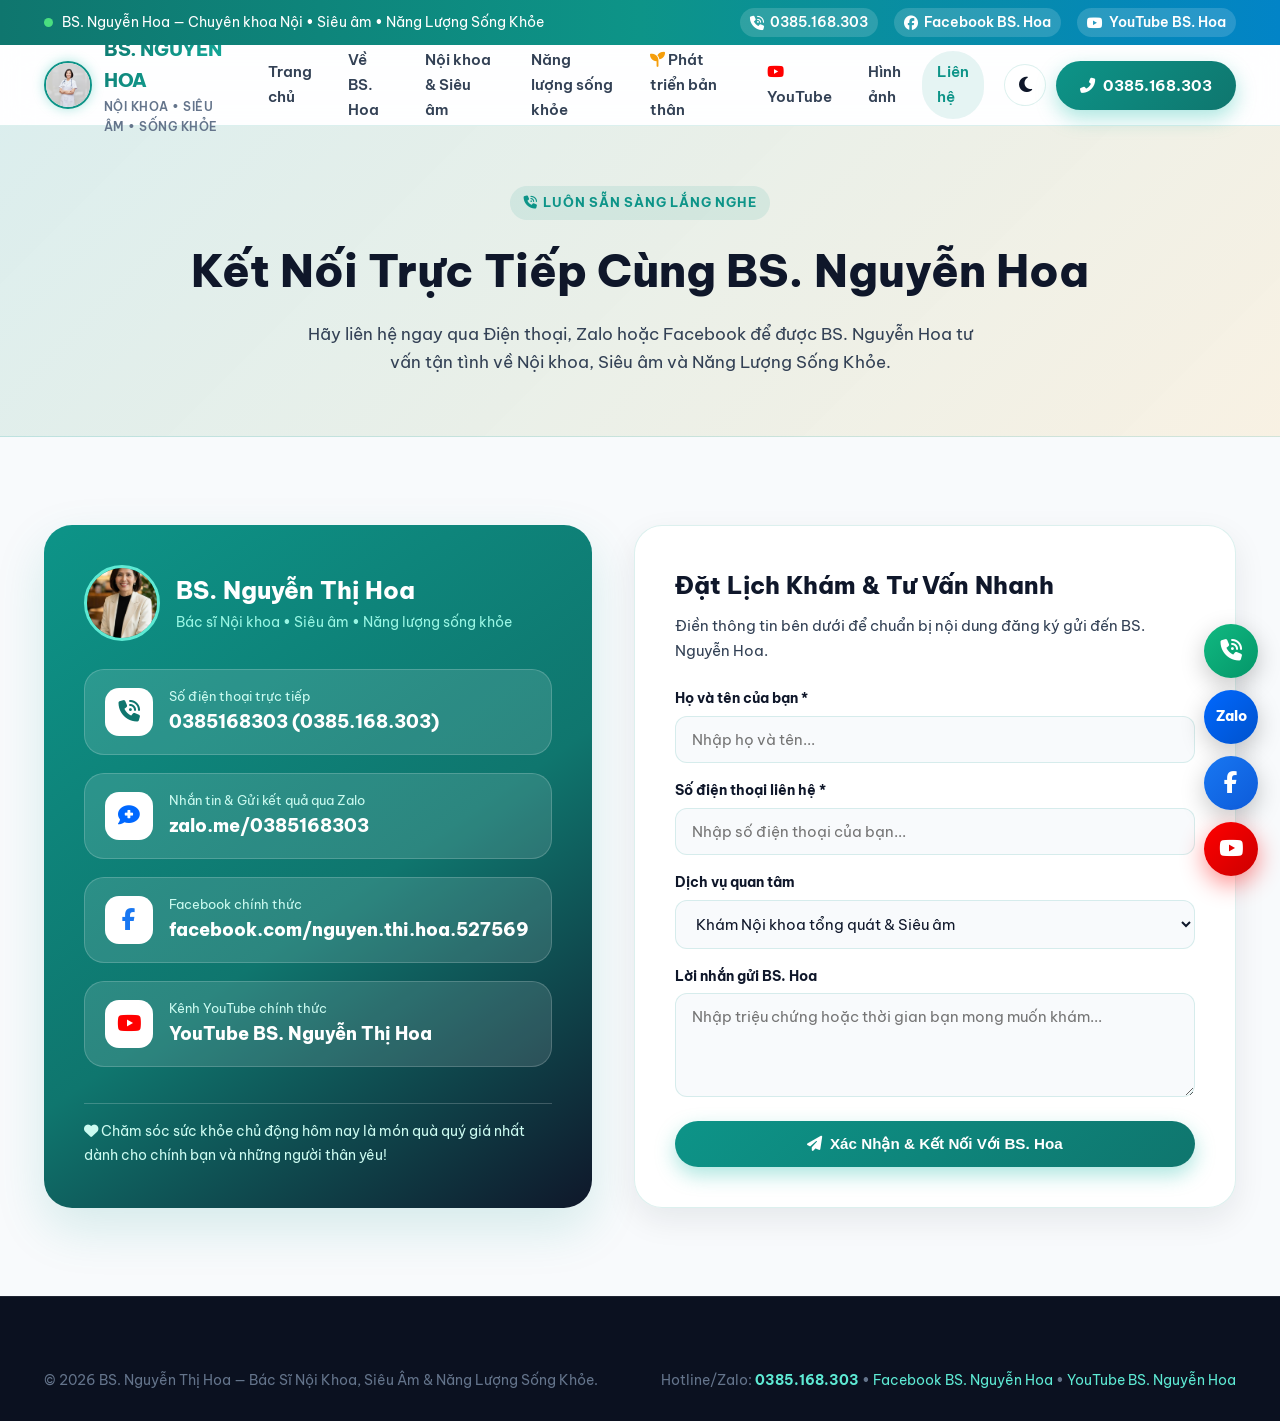
<file: lien-he.html>
<!DOCTYPE html>
<html lang="vi">
<head>
    <meta charset="UTF-8">
    <meta name="viewport" content="width=device-width, initial-scale=1.0">
    <title>Liên Hệ & Đặt Lịch Khám | BS. Nguyễn Hoa - 0385.168.303</title>
    <meta name="description" content="Liên hệ trực tiếp BS. Nguyễn Thị Hoa (Bác sĩ Nội khoa, Siêu âm, Năng lượng sống khỏe) qua SĐT/Zalo: 0385168303 và Facebook chính thức.">
    <link rel="preconnect" href="https://fonts.googleapis.com">
    <link rel="preconnect" href="https://fonts.gstatic.com" crossorigin>
    <link href="https://fonts.googleapis.com/css2?family=Be+Vietnam+Pro:ital,wght@0,400;0,500;0,600;0,700;0,800;1,400&display=swap" rel="stylesheet">
    <link rel="stylesheet" href="https://cdnjs.cloudflare.com/ajax/libs/font-awesome/6.5.1/css/all.min.css">
    <link rel="stylesheet" href="style.css?v=20261113">
</head>
<body>

    <div class="top-bar">
        <div class="container top-bar-inner">
            <div class="top-bar-left">
                <span><i class="pulse-dot"></i> BS. Nguyễn Hoa — Chuyên khoa Nội • Siêu âm • Năng Lượng Sống Khỏe</span>
            </div>
            <div class="top-bar-right">
                <a href="tel:0385168303" class="top-bar-link"><i class="fas fa-phone-volume"></i> 0385.168.303</a>
                <a href="https://www.facebook.com/nguyen.thi.hoa.527569/" target="_blank" rel="noopener" class="top-bar-link"><i class="fab fa-facebook"></i> Facebook BS. Hoa</a>
                <a href="https://www.youtube.com/channel/UCOmWdSjtMU1UV4ehUA4cRUQ" target="_blank" rel="noopener" class="top-bar-link"><i class="fab fa-youtube"></i> YouTube BS. Hoa</a>
            </div>
        </div>
    </div>

    <header class="site-header">
        <div class="container nav-container">
            <a href="index.html" class="brand-logo">
                <img src="images/bs-hoa-avatar.png" onerror="this.onerror=null;this.src='images/bs-hoa-phong-kham.jpg';" alt="BS. Nguyễn Hoa" class="brand-avatar">
                <div class="brand-text">
                    <span class="brand-name">BS. NGUYỄN HOA</span>
                    <span class="brand-sub">Nội Khoa • Siêu Âm • Sống Khỏe</span>
                </div>
            </a>

            <nav class="nav-menu" id="navMenu">
                <a href="index.html" class="nav-link">Trang chủ</a>
                <a href="index.html#gioi-thieu" class="nav-link">Về BS. Hoa</a>
                <a href="dich-vu.html" class="nav-link">Nội khoa & Siêu âm</a>
                <a href="nang-luong-song-khoe.html" class="nav-link">Năng lượng sống khỏe</a>
                <a href="index.html#phat-trien-ban-than" class="nav-link"><i class="fas fa-seedling" style="color:var(--accent);"></i> Phát triển bản thân</a>
                <a href="index.html#kenh-youtube" class="nav-link"><i class="fab fa-youtube" style="color:#ff0000;"></i> YouTube</a>
                <a href="index.html#thu-vien-anh" class="nav-link">Hình ảnh</a>
                <a href="lien-he.html" class="nav-link active">Liên hệ</a>
            </nav>

            <div class="nav-actions">
                <button class="theme-toggle" id="themeToggle" aria-label="Đổi giao diện"><i class="fas fa-moon"></i></button>
                <a href="tel:0385168303" class="btn btn-primary"><i class="fas fa-phone-alt"></i> 0385.168.303</a>
                <button class="mobile-toggle" id="mobileToggle" aria-label="Mở menu"><i class="fas fa-bars"></i></button>
            </div>
        </div>
    </header>

    <section class="page-hero">
        <div class="container">
            <span class="section-tag"><i class="fas fa-phone-volume"></i> Luôn Sẵn Sàng Lắng Nghe</span>
            <h1>Kết Nối Trực Tiếp Cùng BS. Nguyễn Hoa</h1>
            <p>Hãy liên hệ ngay qua Điện thoại, Zalo hoặc Facebook để được BS. Nguyễn Hoa tư vấn tận tình về Nội khoa, Siêu âm và Năng Lượng Sống Khỏe.</p>
        </div>
    </section>

    <section class="section">
        <div class="container contact-grid">
            <div class="contact-info-card">
                <div>
                    <div style="display:flex;align-items:center;gap:16px;margin-bottom:20px;">
                        <img src="images/bs-hoa-chan-dung.jpg"
                             onerror="this.onerror=null;this.src='1794052593708_195212025402495909_3256013609035441727_59b922999df40484c26dec7545e5a470.jpg';"
                             alt="BS. Nguyễn Hoa"
                             style="width:76px;height:76px;border-radius:50%;object-fit:cover;border:3px solid #5eead4;">
                        <div>
                            <h3 style="font-size:1.5rem;font-weight:800;">BS. Nguyễn Thị Hoa</h3>
                            <p style="color:#99f6e4;font-size:0.9rem;">Bác sĩ Nội khoa • Siêu âm • Năng lượng sống khỏe</p>
                        </div>
                    </div>

                    <div class="contact-methods">
                        <a href="tel:0385168303" class="contact-method-item">
                            <div class="method-icon"><i class="fas fa-phone-volume"></i></div>
                            <div class="method-details">
                                <span>Số điện thoại trực tiếp</span>
                                <strong>0385168303 (0385.168.303)</strong>
                            </div>
                        </a>

                        <a href="https://zalo.me/0385168303" target="_blank" rel="noopener" class="contact-method-item">
                            <div class="method-icon" style="color:#0068ff;"><i class="fas fa-comment-medical"></i></div>
                            <div class="method-details">
                                <span>Nhắn tin & Gửi kết quả qua Zalo</span>
                                <strong>zalo.me/0385168303</strong>
                            </div>
                        </a>

                        <a href="https://www.facebook.com/nguyen.thi.hoa.527569/" target="_blank" rel="noopener" class="contact-method-item">
                            <div class="method-icon" style="color:#1877f2;"><i class="fab fa-facebook-f"></i></div>
                            <div class="method-details">
                                <span>Facebook chính thức</span>
                                <strong>facebook.com/nguyen.thi.hoa.527569</strong>
                            </div>
                        </a>

                        <a href="https://www.youtube.com/channel/UCOmWdSjtMU1UV4ehUA4cRUQ" target="_blank" rel="noopener" class="contact-method-item">
                            <div class="method-icon" style="color:#ff0000;"><i class="fab fa-youtube"></i></div>
                            <div class="method-details">
                                <span>Kênh YouTube chính thức</span>
                                <strong>YouTube BS. Nguyễn Thị Hoa</strong>
                            </div>
                        </a>
                    </div>
                </div>

                <div style="padding-top:16px;border-top:1px solid rgba(255,255,255,0.2);font-size:0.9rem;color:#ccfbf1;">
                    <i class="fas fa-heart"></i> Chăm sóc sức khỏe chủ động hôm nay là món quà quý giá nhất dành cho chính bạn và những người thân yêu!
                </div>
            </div>

            <div class="contact-form-card">
                <h3>Đặt Lịch Khám & Tư Vấn Nhanh</h3>
                <p>Điền thông tin bên dưới để chuẩn bị nội dung đăng ký gửi đến BS. Nguyễn Hoa.</p>

                <form id="bookingForm">
                    <label style="font-size:0.86rem;font-weight:700;display:block;margin-bottom:6px;">Họ và tên của bạn *</label>
                    <input type="text" id="patientName" class="light-input" placeholder="Nhập họ và tên..." required>

                    <label style="font-size:0.86rem;font-weight:700;display:block;margin-bottom:6px;">Số điện thoại liên hệ *</label>
                    <input type="tel" id="patientPhone" class="light-input" placeholder="Nhập số điện thoại của bạn..." required>

                    <label style="font-size:0.86rem;font-weight:700;display:block;margin-bottom:6px;">Dịch vụ quan tâm</label>
                    <select id="patientService" class="light-input">
                        <option value="Khám Nội khoa tổng quát & Siêu âm">Khám Nội khoa tổng quát & Siêu âm</option>
                        <option value="Siêu âm Chẩn đoán (Ổ bụng / Tuyến giáp / Tuyến vú)">Siêu âm Chẩn đoán (Ổ bụng / Tuyến giáp / Tuyến vú)</option>
                        <option value="Tư vấn Tim mạch - Huyết áp - Tiểu đường">Tư vấn Tim mạch - Huyết áp - Tiểu đường</option>
                        <option value="Tư vấn Năng lượng Sống khỏe & Chữa lành">Tư vấn Năng lượng Sống khỏe & Chữa lành</option>
                    </select>

                    <label style="font-size:0.86rem;font-weight:700;display:block;margin-bottom:6px;">Lời nhắn gửi BS. Hoa</label>
                    <textarea id="patientNote" class="light-input" rows="4" placeholder="Nhập triệu chứng hoặc thời gian bạn mong muốn khám..."></textarea>

                    <button type="submit" class="btn btn-primary" style="width:100%;padding:14px;">
                        <i class="fas fa-paper-plane"></i> Xác Nhận & Kết Nối Với BS. Hoa
                    </button>
                </form>

                <div id="bookingFeedback" style="display:none;"></div>
            </div>
        </div>
    </section>

    <footer class="site-footer">
        <div class="container">
            <div class="footer-bottom" style="border-top:none;padding-top:0;">
                <span>© 2026 BS. Nguyễn Thị Hoa — Bác Sĩ Nội Khoa, Siêu Âm & Năng Lượng Sống Khỏe.</span>
                <span>Hotline/Zalo: <a href="tel:0385168303" style="color:#5eead4;font-weight:700;">0385.168.303</a> • <a href="https://www.facebook.com/nguyen.thi.hoa.527569/" target="_blank" rel="noopener" style="color:#5eead4;">Facebook BS. Nguyễn Hoa</a> • <a href="https://www.youtube.com/channel/UCOmWdSjtMU1UV4ehUA4cRUQ" target="_blank" rel="noopener" style="color:#5eead4;">YouTube BS. Nguyễn Hoa</a></span>
            </div>
        </div>
    </footer>

    <div class="floating-contact">
        <a href="tel:0385168303" class="float-btn phone" aria-label="Gọi điện"><i class="fas fa-phone-volume"></i><span class="float-tooltip">Gọi ngay: 0385.168.303</span></a>
        <a href="https://zalo.me/0385168303" target="_blank" rel="noopener" class="float-btn zalo" aria-label="Chat Zalo">Zalo<span class="float-tooltip">Nhắn Zalo: 0385.168.303</span></a>
        <a href="https://www.facebook.com/nguyen.thi.hoa.527569/" target="_blank" rel="noopener" class="float-btn fb" aria-label="Facebook"><i class="fab fa-facebook-f"></i><span class="float-tooltip">Facebook BS. Nguyễn Hoa</span></a>
        <a href="https://www.youtube.com/channel/UCOmWdSjtMU1UV4ehUA4cRUQ" target="_blank" rel="noopener" class="float-btn yt" aria-label="YouTube"><i class="fab fa-youtube"></i><span class="float-tooltip">Kênh YouTube BS. Nguyễn Hoa</span></a>
    </div>

    <script src="script.js"></script>
</body>
</html>
</file>
<file: style.css>
/* ==========================================================================
   BS. NGUYỄN HOA - BÁC SĨ NỘI KHOA & SIÊU ÂM | NĂNG LƯỢNG SỐNG KHỎE
   Modern, Dynamic, GitHub Pages Compatible Stylesheet
   ========================================================================== */

:root {
    /* Primary Medical & Vitality Palette */
    --primary: #0d9488;
    --primary-dark: #0f766e;
    --primary-light: #14b8a6;
    --primary-soft: rgba(13, 148, 136, 0.1);
    --primary-glow: rgba(20, 184, 166, 0.35);

    /* Accent Vitality Sun / Warm Energy */
    --accent: #f59e0b;
    --accent-dark: #d97706;
    --accent-light: #fbbf24;
    --accent-soft: rgba(245, 158, 11, 0.14);

    /* Secondary Heart / Care Coral */
    --coral: #f43f5e;
    --blue-fb: #1877f2;
    --zalo-blue: #0068ff;

    /* Light Mode Neutral Surfaces */
    --bg-main: #f8fafc;
    --bg-alt: #f0fdfa;
    --bg-card: rgba(255, 255, 255, 0.92);
    --bg-glass: rgba(255, 255, 255, 0.82);
    --text-main: #0f172a;
    --text-secondary: #334155;
    --text-muted: #64748b;
    --border-color: rgba(13, 148, 136, 0.14);

    /* Shadows & Radius */
    --shadow-sm: 0 4px 12px rgba(15, 23, 42, 0.05);
    --shadow-md: 0 12px 32px rgba(15, 23, 42, 0.08);
    --shadow-lg: 0 20px 50px rgba(13, 148, 136, 0.15);
    --radius-sm: 12px;
    --radius-md: 20px;
    --radius-lg: 28px;
    --radius-full: 9999px;
    --transition: all 0.35s cubic-bezier(0.16, 1, 0.3, 1);
}

[data-theme="dark"] {
    --bg-main: #0b1120;
    --bg-alt: #0f172a;
    --bg-card: rgba(30, 41, 59, 0.88);
    --bg-glass: rgba(15, 23, 42, 0.85);
    --text-main: #f8fafc;
    --text-secondary: #cbd5e1;
    --text-muted: #94a3b8;
    --border-color: rgba(20, 184, 166, 0.22);
    --shadow-sm: 0 4px 12px rgba(0, 0, 0, 0.25);
    --shadow-md: 0 12px 32px rgba(0, 0, 0, 0.4);
    --shadow-lg: 0 20px 50px rgba(13, 148, 136, 0.25);
}

* {
    margin: 0;
    padding: 0;
    box-sizing: border-box;
}

html {
    scroll-behavior: smooth;
    font-size: 16px;
}

body {
    font-family: 'Be Vietnam Pro', -apple-system, BlinkMacSystemFont, 'Segoe UI', Roboto, sans-serif;
    background-color: var(--bg-main);
    color: var(--text-main);
    line-height: 1.65;
    overflow-x: hidden;
    transition: background-color 0.3s ease, color 0.3s ease;
}

a {
    text-decoration: none;
    color: inherit;
    transition: var(--transition);
}

ul {
    list-style: none;
}

img {
    max-width: 100%;
    height: auto;
    display: block;
}

.container {
    width: 100%;
    max-width: 1240px;
    margin: 0 auto;
    padding: 0 24px;
}

/* ==========================================================================
   TOP ANNOUNCEMENT BAR
   ========================================================================== */
.top-bar {
    background: linear-gradient(90deg, #0f766e 0%, #0d9488 50%, #0284c7 100%);
    color: #ffffff;
    font-size: 0.88rem;
    padding: 8px 0;
    position: relative;
    z-index: 1001;
}

.top-bar-inner {
    display: flex;
    justify-content: space-between;
    align-items: center;
    flex-wrap: wrap;
    gap: 10px;
}

.top-bar-left {
    display: flex;
    align-items: center;
    gap: 18px;
    flex-wrap: wrap;
}

.pulse-dot {
    display: inline-block;
    width: 9px;
    height: 9px;
    background-color: #4ade80;
    border-radius: 50%;
    margin-right: 6px;
    box-shadow: 0 0 0 rgba(74, 222, 128, 0.7);
    animation: pulseGreen 2s infinite;
}

@keyframes pulseGreen {
    0% { box-shadow: 0 0 0 0 rgba(74, 222, 128, 0.7); }
    70% { box-shadow: 0 0 0 8px rgba(74, 222, 128, 0); }
    100% { box-shadow: 0 0 0 0 rgba(74, 222, 128, 0); }
}

.top-bar-right {
    display: flex;
    align-items: center;
    gap: 16px;
}

.top-bar-link {
    display: inline-flex;
    align-items: center;
    gap: 6px;
    color: #fff;
    font-weight: 600;
    padding: 3px 10px;
    border-radius: var(--radius-full);
    background: rgba(255, 255, 255, 0.15);
}

.top-bar-link:hover {
    background: rgba(255, 255, 255, 0.28);
    transform: translateY(-1px);
}

/* ==========================================================================
   HEADER & NAVIGATION
   ========================================================================== */
.site-header {
    position: sticky;
    top: 0;
    z-index: 1000;
    background: var(--bg-glass);
    backdrop-filter: blur(16px);
    -webkit-backdrop-filter: blur(16px);
    border-bottom: 1px solid var(--border-color);
    transition: var(--transition);
}

.site-header.scrolled {
    box-shadow: var(--shadow-md);
}

.nav-container {
    display: flex;
    align-items: center;
    justify-content: space-between;
    height: 80px;
    gap: 20px;
}

.brand-logo {
    display: flex;
    align-items: center;
    gap: 12px;
}

.brand-avatar {
    width: 48px;
    height: 48px;
    border-radius: 50%;
    object-fit: cover;
    border: 2.5px solid var(--primary);
    box-shadow: 0 0 12px var(--primary-glow);
}

.brand-text {
    display: flex;
    flex-direction: column;
}

.brand-name {
    font-size: 1.2rem;
    font-weight: 800;
    letter-spacing: -0.02em;
    background: linear-gradient(135deg, var(--primary-dark), var(--primary-light));
    -webkit-background-clip: text;
    -webkit-text-fill-color: transparent;
}

[data-theme="dark"] .brand-name {
    background: linear-gradient(135deg, #2dd4bf, #fbbf24);
    -webkit-background-clip: text;
    -webkit-text-fill-color: transparent;
}

.brand-sub {
    font-size: 0.76rem;
    font-weight: 600;
    color: var(--text-muted);
    text-transform: uppercase;
    letter-spacing: 0.04em;
}

.nav-menu {
    display: flex;
    align-items: center;
    gap: 6px;
}

.nav-link {
    padding: 9px 15px;
    border-radius: var(--radius-full);
    font-weight: 600;
    font-size: 0.94rem;
    color: var(--text-secondary);
    position: relative;
}

.nav-link:hover,
.nav-link.active {
    color: var(--primary);
    background: var(--primary-soft);
}

.nav-actions {
    display: flex;
    align-items: center;
    gap: 10px;
}

.theme-toggle {
    width: 42px;
    height: 42px;
    border-radius: 50%;
    border: 1px solid var(--border-color);
    background: var(--bg-card);
    color: var(--text-main);
    cursor: pointer;
    display: inline-flex;
    align-items: center;
    justify-content: center;
    font-size: 1.1rem;
    transition: var(--transition);
}

.theme-toggle:hover {
    border-color: var(--primary);
    color: var(--primary);
    transform: rotate(15deg);
}

.btn {
    display: inline-flex;
    align-items: center;
    justify-content: center;
    gap: 8px;
    padding: 12px 24px;
    border-radius: var(--radius-full);
    font-weight: 700;
    font-size: 0.95rem;
    cursor: pointer;
    border: none;
    transition: var(--transition);
    white-space: nowrap;
}

.btn-primary {
    background: linear-gradient(135deg, var(--primary) 0%, var(--primary-dark) 100%);
    color: #ffffff;
    box-shadow: 0 8px 20px var(--primary-glow);
}

.btn-primary:hover {
    transform: translateY(-2px);
    box-shadow: 0 12px 28px var(--primary-glow);
    filter: brightness(1.06);
}

.btn-accent {
    background: linear-gradient(135deg, var(--accent) 0%, var(--accent-dark) 100%);
    color: #ffffff;
    box-shadow: 0 8px 20px rgba(245, 158, 11, 0.32);
}

.btn-accent:hover {
    transform: translateY(-2px);
    box-shadow: 0 12px 28px rgba(245, 158, 11, 0.45);
}

.btn-facebook {
    background: linear-gradient(135deg, #1877f2 0%, #0d5bd9 100%);
    color: #ffffff;
    box-shadow: 0 8px 20px rgba(24, 119, 242, 0.3);
}

.btn-facebook:hover {
    transform: translateY(-2px);
    box-shadow: 0 12px 28px rgba(24, 119, 242, 0.45);
}

.btn-youtube {
    background: linear-gradient(135deg, #ff0000 0%, #cc0000 100%);
    color: #ffffff;
    box-shadow: 0 8px 20px rgba(255, 0, 0, 0.28);
}

.btn-youtube:hover {
    transform: translateY(-2px);
    box-shadow: 0 12px 28px rgba(255, 0, 0, 0.45);
    color: #ffffff;
}

.btn-outline {
    background: var(--bg-card);
    color: var(--primary);
    border: 2px solid var(--primary);
}

.btn-outline:hover {
    background: var(--primary);
    color: #ffffff;
    transform: translateY(-2px);
}

.mobile-toggle {
    display: none;
    width: 42px;
    height: 42px;
    border-radius: 10px;
    border: 1px solid var(--border-color);
    background: var(--bg-card);
    color: var(--text-main);
    font-size: 1.3rem;
    cursor: pointer;
    align-items: center;
    justify-content: center;
}

/* ==========================================================================
   HERO SECTION
   ========================================================================== */
.hero-section {
    position: relative;
    padding: 72px 0 90px;
    overflow: hidden;
    background:
        radial-gradient(circle at 12% 20%, rgba(20, 184, 166, 0.14) 0%, transparent 45%),
        radial-gradient(circle at 88% 30%, rgba(245, 158, 11, 0.13) 0%, transparent 45%),
        linear-gradient(180deg, var(--bg-alt) 0%, var(--bg-main) 100%);
}

.hero-bg-wave {
    position: absolute;
    inset: 0;
    pointer-events: none;
    opacity: 0.4;
    background-image: radial-gradient(var(--primary) 1px, transparent 1px);
    background-size: 32px 32px;
    mask-image: linear-gradient(to bottom, rgba(0,0,0,0.4), transparent);
    -webkit-mask-image: linear-gradient(to bottom, rgba(0,0,0,0.4), transparent);
}

.hero-grid {
    display: grid;
    grid-template-columns: 1.15fr 0.85fr;
    gap: 54px;
    align-items: center;
    position: relative;
    z-index: 2;
}

.hero-badge {
    display: inline-flex;
    align-items: center;
    gap: 8px;
    padding: 8px 16px;
    border-radius: var(--radius-full);
    background: var(--bg-card);
    border: 1px solid var(--border-color);
    box-shadow: var(--shadow-sm);
    font-size: 0.88rem;
    font-weight: 700;
    color: var(--primary);
    margin-bottom: 22px;
}

.hero-title {
    font-size: clamp(2.2rem, 4.2vw, 3.5rem);
    font-weight: 800;
    line-height: 1.18;
    letter-spacing: -0.025em;
    margin-bottom: 20px;
}

.hero-title .highlight {
    background: linear-gradient(135deg, var(--primary) 0%, #0284c7 50%, var(--accent) 100%);
    -webkit-background-clip: text;
    -webkit-text-fill-color: transparent;
}

.hero-subtitle {
    font-size: 1.12rem;
    color: var(--text-secondary);
    margin-bottom: 28px;
    max-width: 620px;
}

.hero-pillars {
    display: flex;
    flex-wrap: wrap;
    gap: 10px;
    margin-bottom: 32px;
}

.pillar-chip {
    display: inline-flex;
    align-items: center;
    gap: 7px;
    padding: 8px 15px;
    border-radius: var(--radius-full);
    background: var(--bg-card);
    border: 1px solid var(--border-color);
    font-size: 0.88rem;
    font-weight: 600;
    color: var(--text-secondary);
    box-shadow: var(--shadow-sm);
}

.pillar-chip i {
    color: var(--primary);
}

.hero-cta-group {
    display: flex;
    flex-wrap: wrap;
    gap: 14px;
    margin-bottom: 38px;
}

.hero-stats {
    display: grid;
    grid-template-columns: repeat(3, 1fr);
    gap: 18px;
    padding-top: 26px;
    border-top: 1px solid var(--border-color);
}

.stat-item {
    background: var(--bg-card);
    padding: 16px 18px;
    border-radius: var(--radius-md);
    border: 1px solid var(--border-color);
    box-shadow: var(--shadow-sm);
}

.stat-number {
    font-size: 1.65rem;
    font-weight: 800;
    color: var(--primary);
    line-height: 1.1;
    margin-bottom: 4px;
}

.stat-label {
    font-size: 0.84rem;
    color: var(--text-muted);
    font-weight: 600;
}

/* Hero Visual Showcase */
.hero-visual {
    position: relative;
}

.hero-main-card {
    position: relative;
    border-radius: var(--radius-lg);
    overflow: hidden;
    box-shadow: var(--shadow-lg);
    border: 4px solid var(--bg-card);
    aspect-ratio: 4 / 5;
    background: linear-gradient(145deg, #0d9488, #0f172a);
}

.hero-main-card img {
    width: 100%;
    height: 100%;
    object-fit: cover;
    object-position: center top;
    transition: transform 0.7s ease;
}

.hero-main-card:hover img {
    transform: scale(1.04);
}

.hero-caption-overlay {
    position: absolute;
    bottom: 0;
    left: 0;
    right: 0;
    padding: 28px 24px 20px;
    background: linear-gradient(to top, rgba(15, 23, 42, 0.92) 0%, rgba(15, 23, 42, 0.5) 65%, transparent 100%);
    color: #fff;
}

.hero-caption-overlay h3 {
    font-size: 1.3rem;
    font-weight: 800;
    margin-bottom: 4px;
}

.hero-caption-overlay p {
    font-size: 0.88rem;
    color: #99f6e4;
    font-weight: 500;
}

.floating-badge {
    position: absolute;
    background: var(--bg-card);
    backdrop-filter: blur(12px);
    padding: 12px 16px;
    border-radius: var(--radius-md);
    box-shadow: var(--shadow-md);
    border: 1px solid var(--border-color);
    display: flex;
    align-items: center;
    gap: 12px;
    z-index: 3;
    animation: floatSlow 4.5s ease-in-out infinite;
}

.floating-badge.badge-top-left {
    top: 24px;
    left: -26px;
}

.floating-badge.badge-bottom-right {
    bottom: 95px;
    right: -24px;
    animation-delay: 2s;
}

@keyframes floatSlow {
    0%, 100% { transform: translateY(0px); }
    50% { transform: translateY(-8px); }
}

.badge-icon {
    width: 42px;
    height: 42px;
    border-radius: 12px;
    display: flex;
    align-items: center;
    justify-content: center;
    font-size: 1.25rem;
    flex-shrink: 0;
}

.badge-icon.teal {
    background: var(--primary-soft);
    color: var(--primary);
}

.badge-icon.amber {
    background: var(--accent-soft);
    color: var(--accent-dark);
}

.badge-info strong {
    display: block;
    font-size: 0.9rem;
    color: var(--text-main);
}

.badge-info span {
    font-size: 0.78rem;
    color: var(--text-muted);
}

/* ==========================================================================
   SECTION HEADERS & COMMON LAYOUT
   ========================================================================== */
.section {
    padding: 88px 0;
    position: relative;
}

.section-alt {
    background-color: var(--bg-alt);
}

.section-header {
    text-align: center;
    max-width: 720px;
    margin: 0 auto 56px;
}

.section-tag {
    display: inline-flex;
    align-items: center;
    gap: 6px;
    padding: 6px 14px;
    border-radius: var(--radius-full);
    background: var(--primary-soft);
    color: var(--primary);
    font-weight: 700;
    font-size: 0.82rem;
    text-transform: uppercase;
    letter-spacing: 0.06em;
    margin-bottom: 14px;
}

.section-title {
    font-size: clamp(1.85rem, 3.2vw, 2.6rem);
    font-weight: 800;
    line-height: 1.22;
    margin-bottom: 14px;
    letter-spacing: -0.02em;
}

.section-desc {
    color: var(--text-secondary);
    font-size: 1.05rem;
}

/* ==========================================================================
   ABOUT / STORY SECTION
   ========================================================================== */
.about-grid {
    display: grid;
    grid-template-columns: 0.95fr 1.05fr;
    gap: 56px;
    align-items: center;
}

.about-collage {
    display: grid;
    grid-template-columns: repeat(2, 1fr);
    gap: 18px;
    position: relative;
}

.collage-card {
    border-radius: var(--radius-md);
    overflow: hidden;
    box-shadow: var(--shadow-md);
    border: 3px solid var(--bg-card);
    position: relative;
    cursor: pointer;
}

.collage-card img {
    width: 100%;
    height: 270px;
    object-fit: cover;
    object-position: center top;
    transition: transform 0.5s ease;
}

.collage-card:hover img {
    transform: scale(1.06);
}

.collage-card.tall {
    transform: translateY(24px);
}

.quote-box {
    margin: 24px 0;
    padding: 22px 26px;
    border-radius: var(--radius-md);
    background: linear-gradient(135deg, var(--primary-soft), var(--accent-soft));
    border-left: 4px solid var(--primary);
    font-style: italic;
    color: var(--text-main);
    font-weight: 500;
}

.credentials-list {
    display: grid;
    grid-template-columns: repeat(2, 1fr);
    gap: 16px;
    margin: 28px 0;
}

.credential-item {
    display: flex;
    align-items: flex-start;
    gap: 12px;
    background: var(--bg-card);
    padding: 16px;
    border-radius: var(--radius-sm);
    border: 1px solid var(--border-color);
    box-shadow: var(--shadow-sm);
}

.credential-item i {
    color: var(--primary);
    font-size: 1.25rem;
    margin-top: 2px;
}

.credential-item h4 {
    font-size: 0.96rem;
    font-weight: 700;
    margin-bottom: 3px;
}

.credential-item p {
    font-size: 0.84rem;
    color: var(--text-muted);
}

/* ==========================================================================
   SERVICES (NỘI KHOA & SIÊU ÂM)
   ========================================================================== */
.services-grid {
    display: grid;
    grid-template-columns: repeat(3, 1fr);
    gap: 26px;
}

.service-card {
    background: var(--bg-card);
    border: 1px solid var(--border-color);
    border-radius: var(--radius-md);
    padding: 32px 26px;
    box-shadow: var(--shadow-sm);
    transition: var(--transition);
    position: relative;
    overflow: hidden;
    display: flex;
    flex-direction: column;
}

.service-card::before {
    content: '';
    position: absolute;
    top: 0;
    left: 0;
    width: 100%;
    height: 4px;
    background: linear-gradient(90deg, var(--primary), var(--accent));
    transform: scaleX(0);
    transform-origin: left;
    transition: transform 0.35s ease;
}

.service-card:hover {
    transform: translateY(-8px);
    box-shadow: var(--shadow-lg);
    border-color: var(--primary-light);
}

.service-card:hover::before {
    transform: scaleX(1);
}

.service-icon {
    width: 60px;
    height: 60px;
    border-radius: 16px;
    background: var(--primary-soft);
    color: var(--primary);
    display: flex;
    align-items: center;
    justify-content: center;
    font-size: 1.65rem;
    margin-bottom: 22px;
    transition: var(--transition);
}

.service-card:hover .service-icon {
    background: var(--primary);
    color: #fff;
    transform: scale(1.08);
}

.service-card h3 {
    font-size: 1.28rem;
    font-weight: 800;
    margin-bottom: 12px;
}

.service-card p {
    color: var(--text-secondary);
    font-size: 0.94rem;
    margin-bottom: 20px;
    flex-grow: 1;
}

.service-features {
    border-top: 1px dashed var(--border-color);
    padding-top: 16px;
    display: flex;
    flex-direction: column;
    gap: 8px;
}

.service-features li {
    display: flex;
    align-items: center;
    gap: 8px;
    font-size: 0.88rem;
    color: var(--text-secondary);
    font-weight: 500;
}

.service-features li i {
    color: var(--primary);
    font-size: 0.85rem;
}

/* ==========================================================================
   WELLNESS ENERGY ("NĂNG LƯỢNG SỐNG KHỎE")
   ========================================================================== */
.filter-tabs {
    display: flex;
    justify-content: center;
    flex-wrap: wrap;
    gap: 10px;
    margin-bottom: 40px;
}

.filter-btn {
    padding: 10px 20px;
    border-radius: var(--radius-full);
    border: 1px solid var(--border-color);
    background: var(--bg-card);
    color: var(--text-secondary);
    font-weight: 700;
    font-size: 0.9rem;
    cursor: pointer;
    transition: var(--transition);
}

.filter-btn.active,
.filter-btn:hover {
    background: var(--primary);
    color: #fff;
    border-color: var(--primary);
    box-shadow: 0 6px 16px var(--primary-glow);
}

.wellness-grid {
    display: grid;
    grid-template-columns: repeat(3, 1fr);
    gap: 26px;
}

.wellness-card {
    background: var(--bg-card);
    border-radius: var(--radius-md);
    border: 1px solid var(--border-color);
    overflow: hidden;
    box-shadow: var(--shadow-sm);
    transition: var(--transition);
    display: flex;
    flex-direction: column;
}

.wellness-card:hover {
    transform: translateY(-6px);
    box-shadow: var(--shadow-md);
}

.wellness-card-header {
    padding: 24px 24px 16px;
    display: flex;
    align-items: center;
    justify-content: space-between;
}

.wellness-badge {
    padding: 5px 12px;
    border-radius: var(--radius-full);
    font-size: 0.78rem;
    font-weight: 700;
    background: var(--primary-soft);
    color: var(--primary);
}

.wellness-badge.mind {
    background: var(--accent-soft);
    color: var(--accent-dark);
}

.wellness-card-body {
    padding: 0 24px 24px;
    flex-grow: 1;
    display: flex;
    flex-direction: column;
}

.wellness-card-body h3 {
    font-size: 1.2rem;
    font-weight: 800;
    margin-bottom: 10px;
    line-height: 1.35;
}

.wellness-card-body p {
    font-size: 0.93rem;
    color: var(--text-secondary);
    margin-bottom: 18px;
    flex-grow: 1;
}

.wellness-tip-box {
    background: var(--bg-alt);
    padding: 12px 14px;
    border-radius: var(--radius-sm);
    font-size: 0.85rem;
    color: var(--text-secondary);
    border-left: 3px solid var(--accent);
}

/* ==========================================================================
   INTERACTIVE BMI & HEALTH CHECK TOOL
   ========================================================================== */
.bmi-wrapper {
    background: linear-gradient(135deg, #0f766e 0%, #0f172a 100%);
    border-radius: var(--radius-lg);
    padding: 48px;
    color: #fff;
    box-shadow: var(--shadow-lg);
    display: grid;
    grid-template-columns: 1fr 1fr;
    gap: 44px;
    align-items: center;
}

.bmi-content h2 {
    font-size: clamp(1.7rem, 2.8vw, 2.3rem);
    font-weight: 800;
    margin-bottom: 14px;
}

.bmi-content p {
    color: #cbd5e1;
    margin-bottom: 24px;
}

.bmi-form-card {
    background: rgba(255, 255, 255, 0.1);
    backdrop-filter: blur(14px);
    padding: 30px;
    border-radius: var(--radius-md);
    border: 1px solid rgba(255, 255, 255, 0.18);
}

.form-row {
    display: grid;
    grid-template-columns: 1fr 1fr;
    gap: 16px;
    margin-bottom: 16px;
}

.form-group label {
    display: block;
    font-size: 0.86rem;
    font-weight: 600;
    margin-bottom: 6px;
    color: #e2e8f0;
}

.form-control {
    width: 100%;
    padding: 12px 16px;
    border-radius: var(--radius-sm);
    border: 1px solid rgba(255, 255, 255, 0.25);
    background: rgba(15, 23, 42, 0.55);
    color: #fff;
    font-size: 0.96rem;
    font-family: inherit;
    outline: none;
    transition: var(--transition);
}

.form-control:focus {
    border-color: var(--accent-light);
    background: rgba(15, 23, 42, 0.8);
}

.bmi-result {
    margin-top: 18px;
    padding: 16px;
    border-radius: var(--radius-sm);
    background: rgba(15, 23, 42, 0.7);
    border-left: 4px solid var(--accent-light);
    display: none;
}

.bmi-result.show {
    display: block;
    animation: fadeIn 0.35s ease;
}

@keyframes fadeIn {
    from { opacity: 0; transform: translateY(6px); }
    to { opacity: 1; transform: translateY(0); }
}

/* ==========================================================================
   GALLERY SECTION
   ========================================================================== */
.gallery-grid {
    display: grid;
    grid-template-columns: repeat(3, 1fr);
    gap: 22px;
}

.gallery-item {
    position: relative;
    border-radius: var(--radius-md);
    overflow: hidden;
    aspect-ratio: 4 / 4.6;
    box-shadow: var(--shadow-md);
    cursor: pointer;
    border: 3px solid var(--bg-card);
}

.gallery-item img {
    width: 100%;
    height: 100%;
    object-fit: cover;
    object-position: center top;
    transition: transform 0.6s ease;
}

.gallery-item:hover img {
    transform: scale(1.07);
}

.gallery-overlay {
    position: absolute;
    inset: 0;
    background: linear-gradient(to top, rgba(15, 23, 42, 0.88) 0%, rgba(15, 23, 42, 0.2) 55%, transparent 100%);
    display: flex;
    flex-direction: column;
    justify-content: flex-end;
    padding: 22px;
    color: #fff;
    opacity: 0.94;
    transition: var(--transition);
}

.gallery-overlay span {
    font-size: 0.78rem;
    text-transform: uppercase;
    letter-spacing: 0.06em;
    color: #5eead4;
    font-weight: 700;
    margin-bottom: 4px;
}

.gallery-overlay h4 {
    font-size: 1.08rem;
    font-weight: 700;
}

/* ==========================================================================
   CONTACT & APPOINTMENT SECTION
   ========================================================================== */
.contact-grid {
    display: grid;
    grid-template-columns: 1fr 1.1fr;
    gap: 42px;
    align-items: stretch;
}

.contact-info-card {
    background: linear-gradient(145deg, #0d9488 0%, #0f766e 55%, #0f172a 100%);
    color: #fff;
    border-radius: var(--radius-lg);
    padding: 40px;
    display: flex;
    flex-direction: column;
    justify-content: space-between;
    box-shadow: var(--shadow-lg);
}

.contact-methods {
    display: flex;
    flex-direction: column;
    gap: 18px;
    margin: 28px 0;
}

.contact-method-item {
    display: flex;
    align-items: center;
    gap: 16px;
    padding: 16px 20px;
    border-radius: var(--radius-md);
    background: rgba(255, 255, 255, 0.12);
    border: 1px solid rgba(255, 255, 255, 0.18);
    transition: var(--transition);
}

.contact-method-item:hover {
    background: rgba(255, 255, 255, 0.22);
    transform: translateX(6px);
}

.method-icon {
    width: 48px;
    height: 48px;
    border-radius: 14px;
    background: #fff;
    color: var(--primary-dark);
    display: flex;
    align-items: center;
    justify-content: center;
    font-size: 1.35rem;
    flex-shrink: 0;
}

.method-details span {
    display: block;
    font-size: 0.82rem;
    color: #ccfbf1;
}

.method-details strong {
    font-size: 1.15rem;
    font-weight: 800;
    color: #fff;
    word-break: break-word;
}

.contact-form-card {
    background: var(--bg-card);
    border: 1px solid var(--border-color);
    border-radius: var(--radius-lg);
    padding: 40px;
    box-shadow: var(--shadow-md);
}

.contact-form-card h3 {
    font-size: 1.5rem;
    font-weight: 800;
    margin-bottom: 8px;
}

.contact-form-card > p {
    color: var(--text-secondary);
    margin-bottom: 24px;
    font-size: 0.95rem;
}

.light-input {
    width: 100%;
    padding: 13px 16px;
    border-radius: var(--radius-sm);
    border: 1px solid var(--border-color);
    background: var(--bg-main);
    color: var(--text-main);
    font-size: 0.95rem;
    font-family: inherit;
    margin-bottom: 16px;
    transition: var(--transition);
}

.light-input:focus {
    outline: none;
    border-color: var(--primary);
    box-shadow: 0 0 0 3px var(--primary-soft);
}

/* ==========================================================================
   PAGE HERO (FOR SUBPAGES)
   ========================================================================== */
.page-hero {
    padding: 60px 0;
    background: linear-gradient(135deg, rgba(13, 148, 136, 0.12) 0%, rgba(245, 158, 11, 0.1) 100%);
    border-bottom: 1px solid var(--border-color);
    text-align: center;
}

.page-hero h1 {
    font-size: clamp(2rem, 3.6vw, 2.8rem);
    font-weight: 800;
    margin-bottom: 12px;
}

.page-hero p {
    max-width: 680px;
    margin: 0 auto;
    color: var(--text-secondary);
    font-size: 1.06rem;
}

/* ==========================================================================
   FLOATING QUICK CONTACT WIDGET
   ========================================================================== */
.floating-contact {
    position: fixed;
    right: 22px;
    bottom: 24px;
    z-index: 999;
    display: flex;
    flex-direction: column;
    gap: 12px;
}

.float-btn {
    width: 54px;
    height: 54px;
    border-radius: 50%;
    display: flex;
    align-items: center;
    justify-content: center;
    color: #fff;
    font-size: 1.35rem;
    box-shadow: 0 8px 24px rgba(0, 0, 0, 0.22);
    position: relative;
    transition: var(--transition);
}

.float-btn:hover {
    transform: scale(1.1) translateY(-3px);
}

.float-btn.phone {
    background: linear-gradient(135deg, #10b981, #059669);
    animation: pulsePhone 2s infinite;
}

.float-btn.zalo {
    background: linear-gradient(135deg, #0068ff, #0052cc);
    font-weight: 800;
    font-size: 0.9rem;
}

.float-btn.fb {
    background: linear-gradient(135deg, #1877f2, #0d5bd9);
}

.float-btn.yt {
    background: linear-gradient(135deg, #ff0000, #cc0000);
    animation: pulseYoutube 2.2s infinite;
    box-shadow: 0 8px 24px rgba(255, 0, 0, 0.45);
}

@keyframes pulseYoutube {
    0% { box-shadow: 0 0 0 0 rgba(255, 0, 0, 0.7); }
    70% { box-shadow: 0 0 0 14px rgba(255, 0, 0, 0); }
    100% { box-shadow: 0 0 0 0 rgba(255, 0, 0, 0); }
}

.float-tooltip {
    position: absolute;
    right: 66px;
    background: var(--text-main);
    color: var(--bg-main);
    padding: 6px 12px;
    border-radius: 8px;
    font-size: 0.8rem;
    font-weight: 700;
    white-space: nowrap;
    opacity: 0;
    pointer-events: none;
    transition: var(--transition);
}

.float-btn:hover .float-tooltip {
    opacity: 1;
    right: 62px;
}

@keyframes pulsePhone {
    0% { box-shadow: 0 0 0 0 rgba(16, 185, 129, 0.65); }
    70% { box-shadow: 0 0 0 14px rgba(16, 185, 129, 0); }
    100% { box-shadow: 0 0 0 0 rgba(16, 185, 129, 0); }
}

/* ==========================================================================
   LIGHTBOX MODAL
   ========================================================================== */
.lightbox-modal {
    position: fixed;
    inset: 0;
    background: rgba(15, 23, 42, 0.92);
    backdrop-filter: blur(8px);
    z-index: 2000;
    display: none;
    align-items: center;
    justify-content: center;
    padding: 24px;
}

.lightbox-modal.active {
    display: flex;
}

.lightbox-content {
    max-width: 580px;
    width: 100%;
    position: relative;
    text-align: center;
}

.lightbox-content img {
    width: 100%;
    max-height: 80vh;
    object-fit: contain;
    border-radius: var(--radius-md);
    border: 3px solid rgba(255, 255, 255, 0.2);
}

.lightbox-caption {
    color: #fff;
    margin-top: 14px;
    font-size: 1.05rem;
    font-weight: 600;
}

.lightbox-close {
    position: absolute;
    top: -44px;
    right: 0;
    background: rgba(255, 255, 255, 0.15);
    color: #fff;
    border: none;
    width: 38px;
    height: 38px;
    border-radius: 50%;
    font-size: 1.2rem;
    cursor: pointer;
}

/* ==========================================================================
   FOOTER
   ========================================================================== */
.site-footer {
    background: #0b1120;
    color: #cbd5e1;
    padding: 72px 0 30px;
    border-top: 1px solid rgba(255, 255, 255, 0.08);
}

.footer-grid {
    display: grid;
    grid-template-columns: 1.4fr 0.8fr 0.8fr 1fr;
    gap: 36px;
    margin-bottom: 48px;
}

.footer-col h4 {
    color: #fff;
    font-size: 1.08rem;
    font-weight: 700;
    margin-bottom: 18px;
}

.footer-links li {
    margin-bottom: 10px;
}

.footer-links a {
    color: #94a3b8;
    font-size: 0.92rem;
}

.footer-links a:hover {
    color: #2dd4bf;
    padding-left: 4px;
}

.footer-bottom {
    border-top: 1px solid rgba(255, 255, 255, 0.08);
    padding-top: 24px;
    display: flex;
    justify-content: space-between;
    align-items: center;
    flex-wrap: wrap;
    gap: 12px;
    font-size: 0.86rem;
    color: #64748b;
}

/* ==========================================================================
   VIDEO CHỮA LÀNH SHOWCASE (9:16 REELS PLAYER & 10 STEPS)
   ========================================================================== */
.video-showcase-grid {
    display: grid;
    grid-template-columns: 380px 1fr;
    gap: 48px;
    align-items: center;
    background: var(--bg-card);
    border: 1px solid var(--border-color);
    border-radius: var(--radius-lg);
    padding: 40px;
    box-shadow: var(--shadow-lg);
}

.video-player-frame {
    position: relative;
    border-radius: 24px;
    overflow: hidden;
    box-shadow: 0 20px 45px rgba(15, 23, 42, 0.22);
    border: 4px solid var(--primary);
    background: #0f172a;
    aspect-ratio: 9 / 16;
    max-width: 360px;
    margin: 0 auto;
    width: 100%;
}

.video-player-frame video {
    width: 100%;
    height: 100%;
    object-fit: cover;
    display: block;
}

.healing-steps-grid {
    display: grid;
    grid-template-columns: repeat(2, 1fr);
    gap: 14px;
    margin-top: 22px;
}

.healing-step-item {
    display: flex;
    align-items: flex-start;
    gap: 12px;
    padding: 13px 16px;
    border-radius: var(--radius-sm);
    background: var(--bg-alt);
    border: 1px solid var(--border-color);
    transition: var(--transition);
}

.healing-step-item:hover {
    transform: translateY(-2px);
    border-color: var(--primary);
    box-shadow: var(--shadow-sm);
}

.step-num {
    width: 28px;
    height: 28px;
    border-radius: 50%;
    background: linear-gradient(135deg, var(--primary), var(--primary-dark));
    color: #fff;
    font-size: 0.8rem;
    font-weight: 800;
    display: inline-flex;
    align-items: center;
    justify-content: center;
    flex-shrink: 0;
    margin-top: 2px;
}

.healing-step-item strong {
    display: block;
    font-size: 0.92rem;
    color: var(--text-main);
}

.healing-step-item span {
    font-size: 0.82rem;
    color: var(--text-secondary);
}

/* ==========================================================================
   PHIM 3D Y KHOA 16:9 SHOWCASE (HỆ TIÊU HÓA)
   ========================================================================== */
.movie-showcase-card {
    background: var(--bg-card);
    border: 1px solid var(--border-color);
    border-radius: var(--radius-lg);
    padding: 40px;
    box-shadow: var(--shadow-lg);
    margin-top: 48px;
}

.movie-showcase-grid {
    display: grid;
    grid-template-columns: 1.15fr 0.85fr;
    gap: 36px;
    align-items: start;
}

.movie-player-16-9 {
    position: relative;
    border-radius: 20px;
    overflow: hidden;
    box-shadow: 0 20px 45px rgba(15, 23, 42, 0.22);
    border: 4px solid var(--primary);
    background: #0f172a;
    aspect-ratio: 16 / 9;
    width: 100%;
}

.movie-player-16-9 video {
    width: 100%;
    height: 100%;
    object-fit: cover;
    display: block;
}

.chapter-pills {
    display: flex;
    flex-wrap: wrap;
    gap: 8px;
    margin-top: 14px;
}

.chapter-pill {
    display: inline-flex;
    align-items: center;
    gap: 6px;
    padding: 7px 12px;
    border-radius: var(--radius-full);
    background: var(--bg-alt);
    border: 1px solid var(--border-color);
    color: var(--text-main);
    font-size: 0.8rem;
    font-weight: 600;
    cursor: pointer;
    transition: var(--transition);
}

.chapter-pill:hover {
    background: var(--primary);
    color: #fff;
    border-color: var(--primary);
    transform: translateY(-2px);
}

.chapter-pill code {
    font-weight: 800;
    color: var(--primary);
    background: var(--primary-soft);
    padding: 2px 6px;
    border-radius: 6px;
    font-size: 0.76rem;
}

.chapter-pill:hover code {
    color: #fff;
    background: rgba(255, 255, 255, 0.2);
}

/* ==========================================================================
   RESPONSIVE MEDIA QUERIES
   ========================================================================== */
@media (max-width: 1024px) {
    .hero-grid,
    .about-grid,
    .bmi-wrapper,
    .contact-grid,
    .video-showcase-grid,
    .movie-showcase-grid {
        grid-template-columns: 1fr;
    }

    .services-grid,
    .wellness-grid,
    .gallery-grid {
        grid-template-columns: repeat(2, 1fr);
    }

    .footer-grid {
        grid-template-columns: repeat(2, 1fr);
    }

    .hero-visual {
        max-width: 480px;
        margin: 0 auto;
    }
}

@media (max-width: 768px) {
    .top-bar-left span:nth-child(2) {
        display: none;
    }

    .mobile-toggle {
        display: inline-flex;
    }

    .nav-menu {
        position: fixed;
        top: 116px;
        left: 16px;
        right: 16px;
        background: var(--bg-card);
        border: 1px solid var(--border-color);
        border-radius: var(--radius-md);
        padding: 20px;
        flex-direction: column;
        align-items: stretch;
        box-shadow: var(--shadow-lg);
        display: none;
    }

    .nav-menu.open {
        display: flex;
    }

    .services-grid,
    .wellness-grid,
    .gallery-grid,
    .credentials-list,
    .hero-stats,
    .form-row,
    .footer-grid,
    .healing-steps-grid {
        grid-template-columns: 1fr;
    }

    .floating-badge {
        display: none;
    }

    .bmi-wrapper,
    .contact-info-card,
    .contact-form-card,
    .video-showcase-grid {
        padding: 26px 20px;
    }
}
</file>
